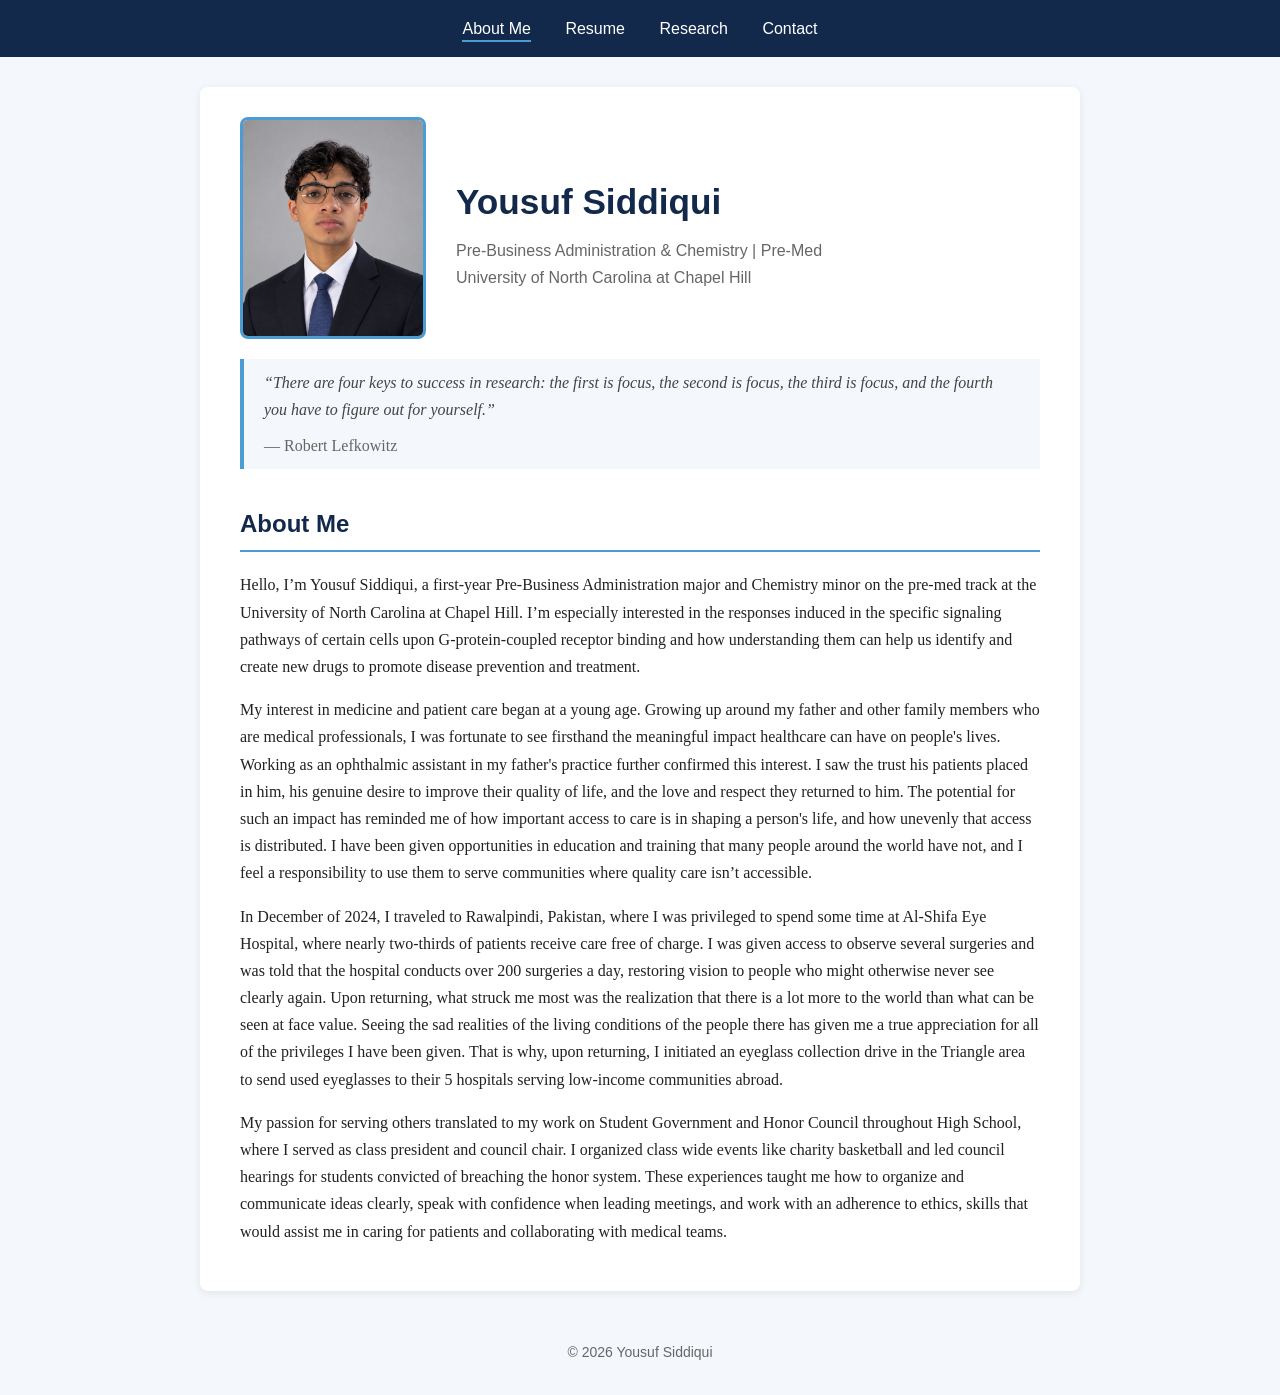
<file: index.html>
<!DOCTYPE html>
<html lang="en">
<head>
  <meta charset="UTF-8">
  <meta name="viewport" content="width=device-width, initial-scale=1.0">
  <title>Yousuf Siddiqui | About Me</title>
  <link rel="stylesheet" href="style.css">
</head>
<body>

  <nav>
    <a href="index.html" class="active">About Me</a>
    <a href="resume.html">Resume</a>
    <a href="research.html">Research</a>
    <a href="contact.html">Contact</a>
  </nav>

  <main>

    <div class="intro">
      <img src="headshot.png" alt="Headshot of Yousuf Siddiqui" class="headshot">
      <div>
        <h1>Yousuf Siddiqui</h1>
        <p class="subtitle">Pre-Business Administration &amp; Chemistry | Pre-Med<br>University of North Carolina at Chapel Hill</p>
      </div>
    </div>

    <p class="quote">
      “There are four keys to success in research: the first is focus, the second is focus, the third is focus, and the fourth you have to figure out for yourself.”
      <span>&mdash; Robert Lefkowitz</span>
    </p>

    <h2>About Me</h2>
    <p>
      Hello, I’m Yousuf Siddiqui, a first-year Pre-Business Administration major and Chemistry minor on the pre-med track at the University of North Carolina at Chapel Hill. I’m especially interested in the responses induced in the specific signaling pathways of certain cells upon G-protein-coupled receptor binding and how understanding them can help us identify and create new drugs to promote disease prevention and treatment.
    </p>
    <p>
      My interest in medicine and patient care began at a young age. Growing up around my father and other family members who are medical professionals, I was fortunate to see firsthand the meaningful impact healthcare can have on people's lives. Working as an ophthalmic assistant in my father's practice further confirmed this interest. I saw the trust his patients placed in him, his genuine desire to improve their quality of life, and the love and respect they returned to him. The potential for such an impact has reminded me of how important access to care is in shaping a person's life, and how unevenly that access is distributed. I have been given opportunities in education and training that many people around the world have not, and I feel a responsibility to use them to serve communities where quality care isn’t accessible.
    </p>
    <p>
      In December of 2024, I traveled to Rawalpindi, Pakistan, where I was privileged to spend some time at Al-Shifa Eye Hospital, where nearly two-thirds of patients receive care free of charge. I was given access to observe several surgeries and was told that the hospital conducts over 200 surgeries a day, restoring vision to people who might otherwise never see clearly again. Upon returning, what struck me most was the realization that there is a lot more to the world than what can be seen at face value. Seeing the sad realities of the living conditions of the people there has given me a true appreciation for all of the privileges I have been given. That is why, upon returning, I initiated an eyeglass collection drive in the Triangle area to send used eyeglasses to their 5 hospitals serving low-income communities abroad.
    </p>
    <p>
      My passion for serving others translated to my work on Student Government and Honor Council throughout High School, where I served as class president and council chair. I organized class wide events like charity basketball and led council hearings for students convicted of breaching the honor system. These experiences taught me how to organize and communicate ideas clearly, speak with confidence when leading meetings, and work with an adherence to ethics, skills that would assist me in caring for patients and collaborating with medical teams.
    </p>

    <!-- TODO: paragraph about business and managing a practice (hidden until written) -->

  </main>

  <footer>
    &copy; 2026 Yousuf Siddiqui
  </footer>

</body>
</html>
</file>
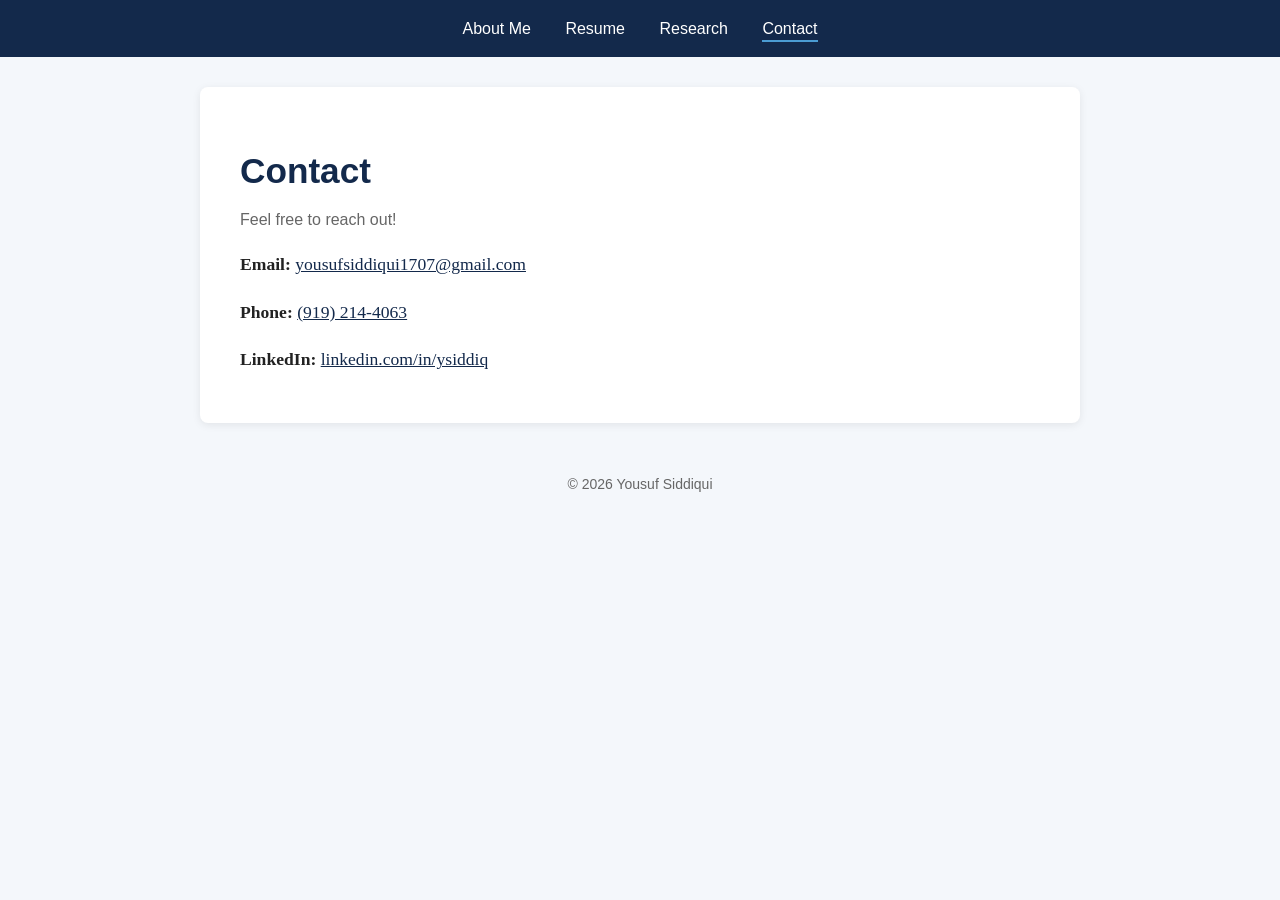
<file: contact.html>
<!DOCTYPE html>
<html lang="en">
<head>
  <meta charset="UTF-8">
  <meta name="viewport" content="width=device-width, initial-scale=1.0">
  <title>Yousuf Siddiqui | Contact</title>
  <link rel="stylesheet" href="style.css">
</head>
<body>

  <nav>
    <a href="index.html">About Me</a>
    <a href="resume.html">Resume</a>
    <a href="research.html">Research</a>
    <a href="contact.html" class="active">Contact</a>
  </nav>

  <main>

    <h1>Contact</h1>
    <p class="subtitle">Feel free to reach out!</p>

    <div class="contact-list">
      <p>
        <strong>Email:</strong>
        <a href="mailto:yousufsiddiqui1707@gmail.com">yousufsiddiqui1707@gmail.com</a>
      </p>

      <p>
        <strong>Phone:</strong>
        <a href="tel:+19192144063">(919) 214-4063</a>
      </p>

      <p>
        <strong>LinkedIn:</strong>
        <a href="https://linkedin.com/in/ysiddiq/" target="_blank">linkedin.com/in/ysiddiq</a>
      </p>
    </div>

  </main>

  <footer>
    &copy; 2026 Yousuf Siddiqui
  </footer>

</body>
</html>
</file>
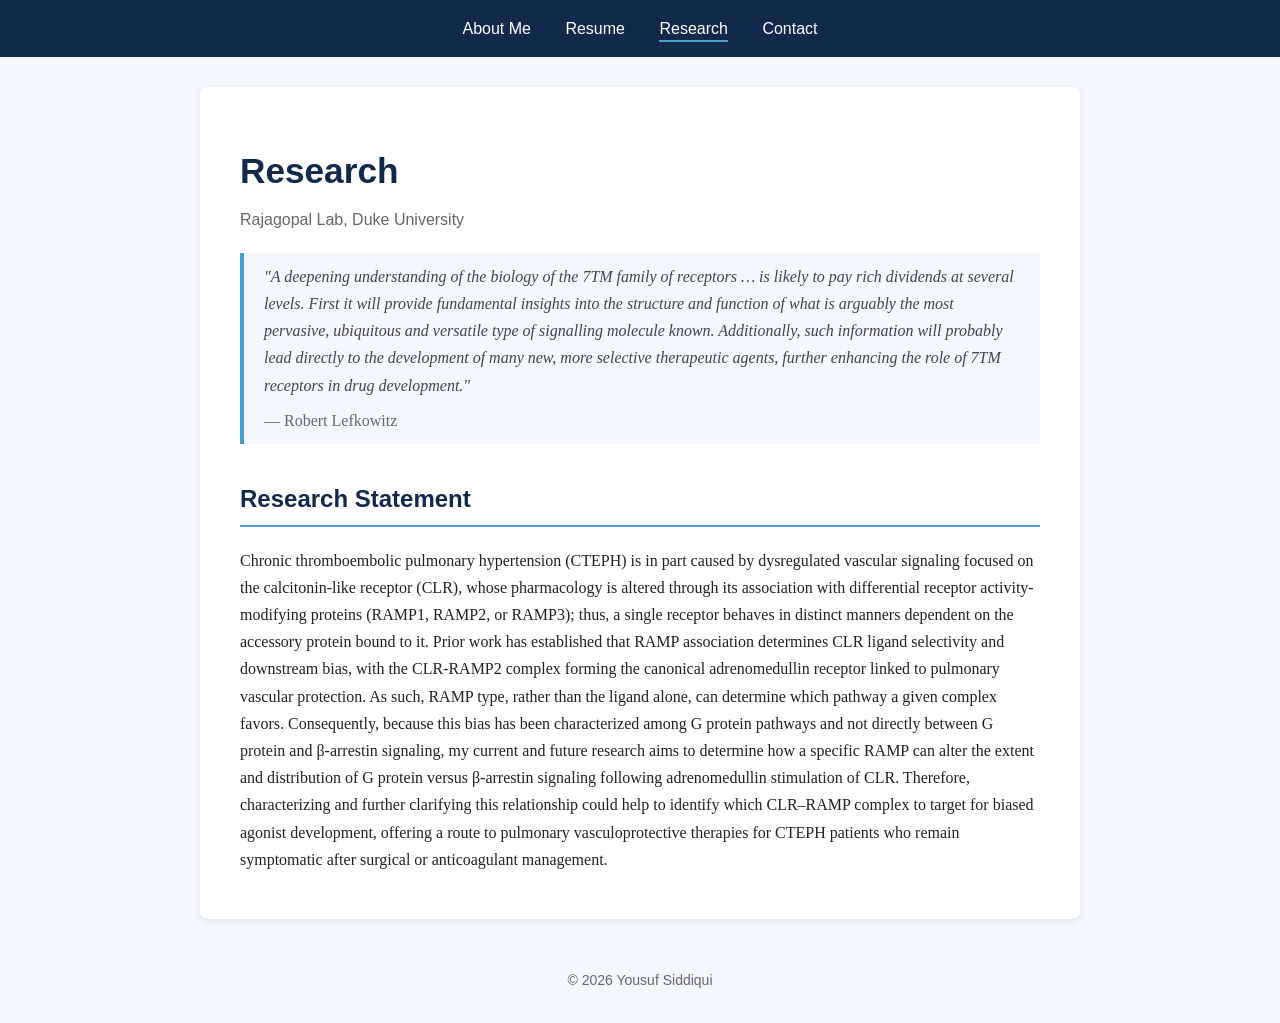
<file: research.html>
<!DOCTYPE html>
<html lang="en">
<head>
  <meta charset="UTF-8">
  <meta name="viewport" content="width=device-width, initial-scale=1.0">
  <title>Yousuf Siddiqui | Research</title>
  <link rel="stylesheet" href="style.css">
</head>
<body>

  <nav>
    <a href="index.html">About Me</a>
    <a href="resume.html">Resume</a>
    <a href="research.html" class="active">Research</a>
    <a href="contact.html">Contact</a>
  </nav>

  <main>

    <h1>Research</h1>
    <p class="subtitle">Rajagopal Lab, Duke University</p>

    <p class="quote">
      "A deepening understanding of the biology of the 7TM family of receptors … is likely to pay rich dividends at several levels. First it will provide fundamental insights into the structure and function of what is arguably the most pervasive, ubiquitous and versatile type of signalling molecule known. Additionally, such information will probably lead directly to the development of many new, more selective therapeutic agents, further enhancing the role of 7TM receptors in drug development."
      <span>&mdash; Robert Lefkowitz</span>
    </p>

    <h2>Research Statement</h2>
    <p>
      Chronic thromboembolic pulmonary hypertension (CTEPH) is in part caused by dysregulated vascular signaling focused on the calcitonin-like receptor (CLR), whose pharmacology is altered through its association with differential receptor activity-modifying proteins (RAMP1, RAMP2, or RAMP3); thus, a single receptor behaves in distinct manners dependent on the accessory protein bound to it. Prior work has established that RAMP association determines CLR ligand selectivity and downstream bias, with the CLR-RAMP2 complex forming the canonical adrenomedullin receptor linked to pulmonary vascular protection. As such, RAMP type, rather than the ligand alone, can determine which pathway a given complex favors. Consequently, because this bias has been characterized among G protein pathways and not directly between G protein and β-arrestin signaling, my current and future research aims to determine how a specific RAMP can alter the extent and distribution of G protein versus β-arrestin signaling following adrenomedullin stimulation of CLR. Therefore, characterizing and further clarifying this relationship could help to identify which CLR–RAMP complex to target for biased agonist development, offering a route to pulmonary vasculoprotective therapies for CTEPH patients who remain symptomatic after surgical or anticoagulant management.
    </p>

  </main>

  <footer>
    &copy; 2026 Yousuf Siddiqui
  </footer>

</body>
</html>
</file>
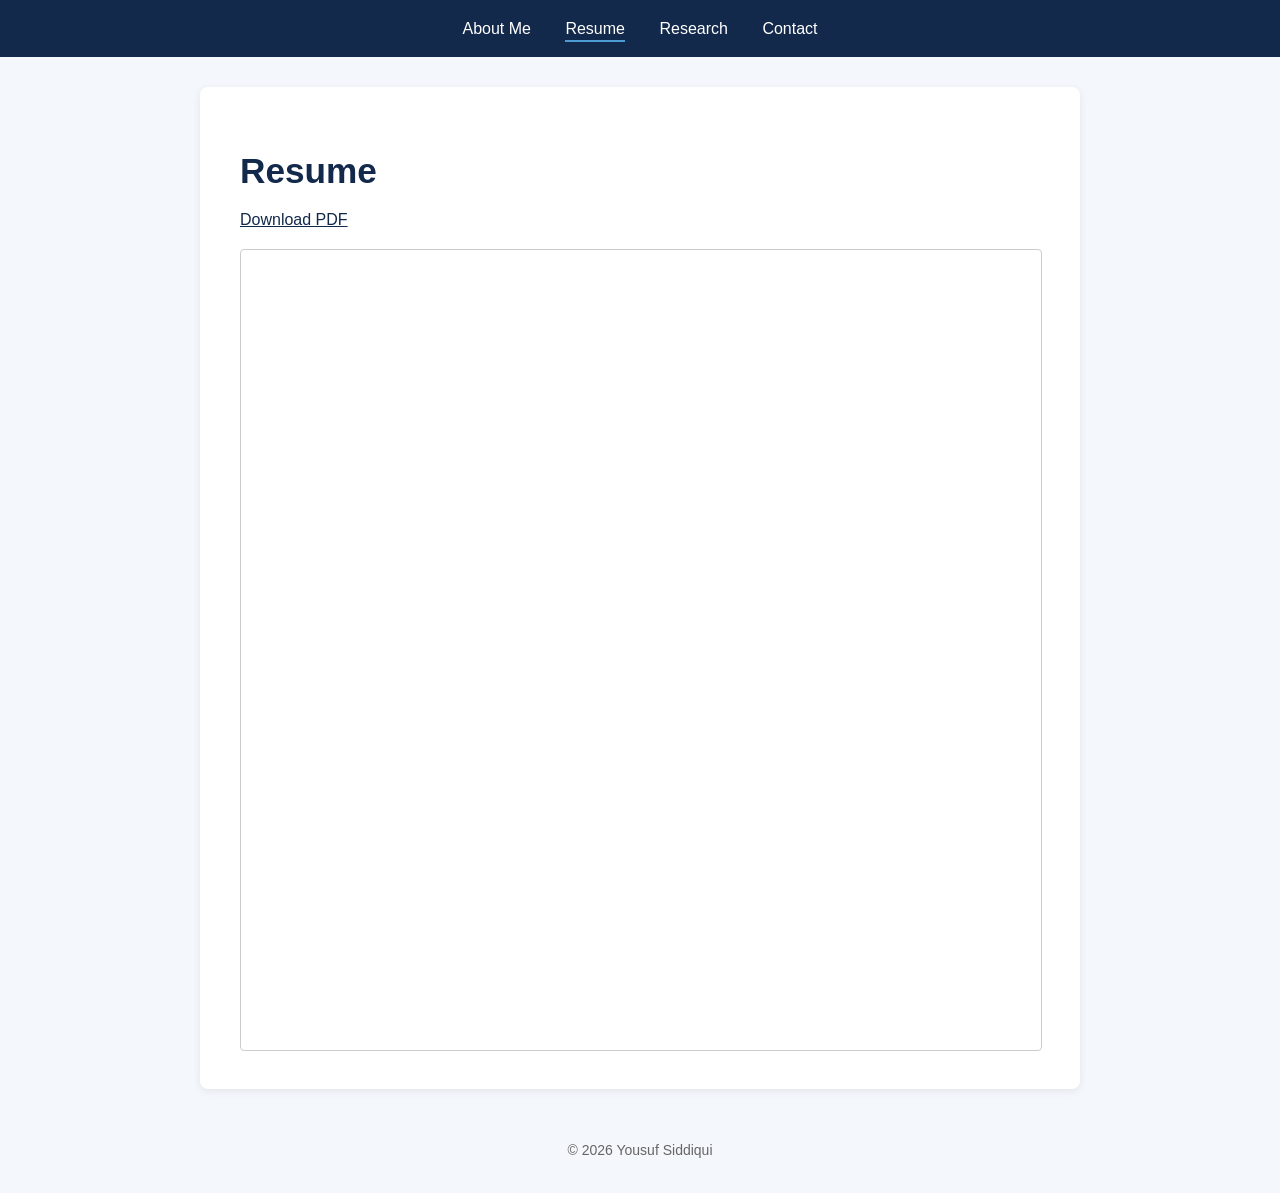
<file: resume.html>
<!DOCTYPE html>
<html lang="en">
<head>
  <meta charset="UTF-8">
  <meta name="viewport" content="width=device-width, initial-scale=1.0">
  <title>Yousuf Siddiqui | Resume</title>
  <link rel="stylesheet" href="style.css">
</head>
<body>

  <nav>
    <a href="index.html">About Me</a>
    <a href="resume.html" class="active">Resume</a>
    <a href="research.html">Research</a>
    <a href="contact.html">Contact</a>
  </nav>

  <main>

    <h1>Resume</h1>
    <p class="subtitle"><a href="resume.pdf" download>Download PDF</a></p>

    <iframe src="resume.pdf" width="100%" height="800px" title="Resume PDF"></iframe>

  </main>

  <footer>
    &copy; 2026 Yousuf Siddiqui
  </footer>

</body>
</html>
</file>
<file: style.css>
/* ---------- Colors ---------- */
:root {
  --navy: #13294b;
  --blue: #4b9cd3;
  --light: #f4f7fb;
  --text: #222;
  --muted: #666;
}

/* ---------- Base ---------- */
body {
  font-family: Georgia, "Times New Roman", serif;
  margin: 0;
  background-color: var(--light);
  color: var(--text);
  line-height: 1.7;
}

h1, h2, nav, footer {
  font-family: Arial, Helvetica, sans-serif;
}

h1 {
  color: var(--navy);
  font-size: 2.2rem;
  margin-bottom: 5px;
}

h2 {
  color: var(--navy);
  border-bottom: 2px solid var(--blue);
  padding-bottom: 5px;
  margin-top: 35px;
}

a {
  color: var(--navy);
}

/* ---------- Navigation bar ---------- */
nav {
  background-color: var(--navy);
  text-align: center;
  padding: 15px 0;
}

nav a {
  color: white;
  text-decoration: none;
  margin: 0 15px;
  padding-bottom: 3px;
}

nav a:hover,
nav a.active {
  border-bottom: 2px solid var(--blue);
}

/* ---------- Main content box ---------- */
main {
  max-width: 800px;
  margin: 30px auto;
  padding: 30px 40px;
  background-color: white;
  border-radius: 8px;
  box-shadow: 0 2px 8px rgba(0, 0, 0, 0.08);
}

.subtitle {
  color: var(--muted);
  font-family: Arial, Helvetica, sans-serif;
  margin-top: 0;
}

/* ---------- Quotes ---------- */
.quote {
  font-style: italic;
  border-left: 4px solid var(--blue);
  background-color: var(--light);
  padding: 10px 20px;
  margin: 20px 0;
  color: #444;
}

.quote span {
  display: block;
  margin-top: 8px;
  font-style: normal;
  color: var(--muted);
}

/* ---------- About Me intro (photo + name side by side) ---------- */
.intro {
  display: flex;
  align-items: center;
  gap: 30px;
}

.headshot {
  width: 180px;
  height: auto;
  border-radius: 8px;
  border: 3px solid var(--blue);
}

/* ---------- Contact list ---------- */
.contact-list p {
  font-size: 1.1rem;
}

/* ---------- Resume ---------- */
iframe {
  border: 1px solid #ccc;
  border-radius: 4px;
}

/* ---------- Footer ---------- */
footer {
  text-align: center;
  font-size: 14px;
  color: var(--muted);
  padding: 20px 0 30px;
}

/* ---------- Phones / small screens ---------- */
@media (max-width: 600px) {
  main {
    margin: 15px;
    padding: 20px;
  }

  .intro {
    flex-direction: column;
    text-align: center;
  }

  nav a {
    margin: 0 8px;
  }
}
</file>
